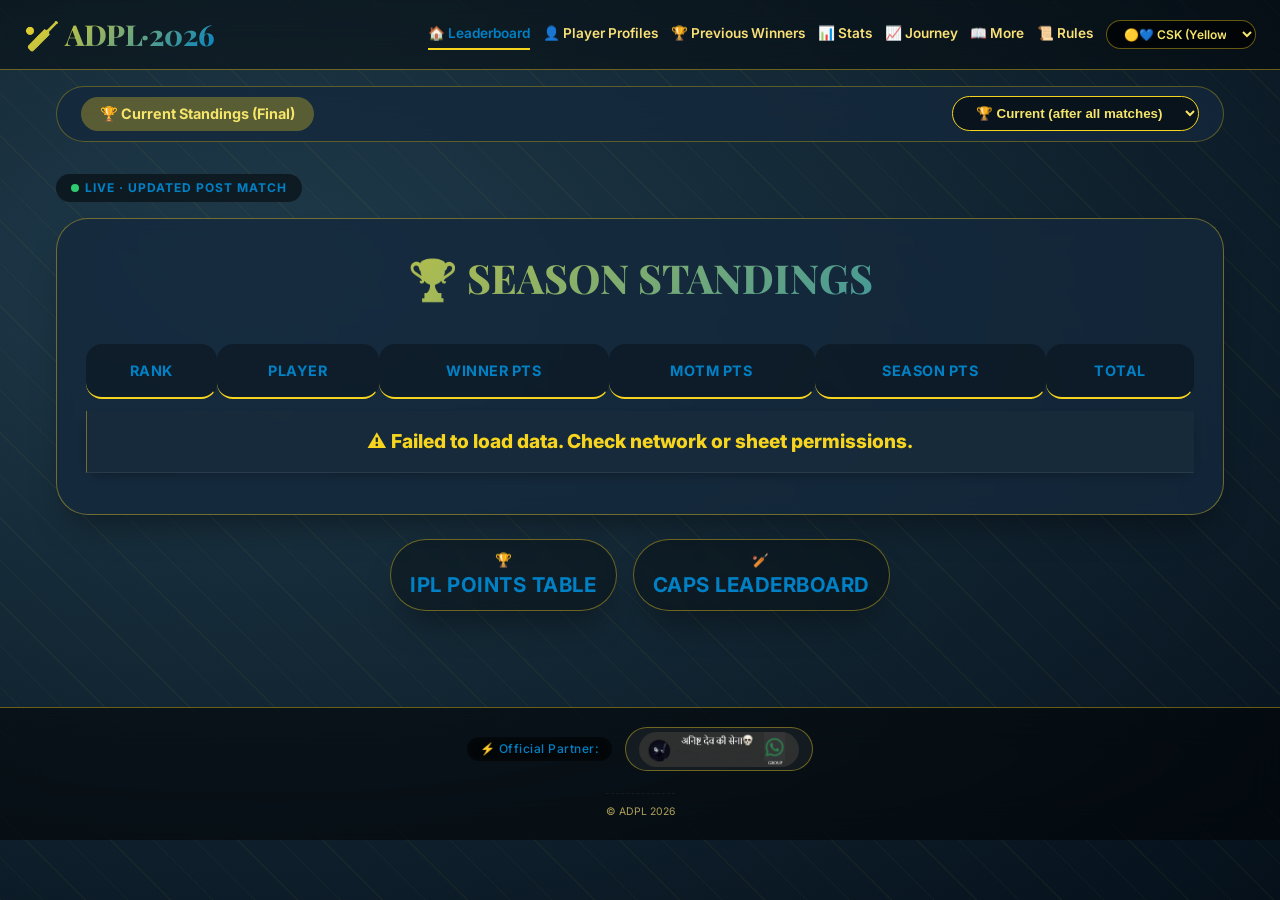
<file: index.html>
<!-- index.html -->
<!DOCTYPE html>
<html lang="en" data-theme="dark">
<head>
  <meta charset="UTF-8">
  <meta name="viewport" content="width=device-width, initial-scale=1.0, viewport-fit=cover">
  <title>ADPL 2026 · Elite Fantasy Cricket League</title>
  <link href="https://fonts.googleapis.com/css2?family=Inter:opsz,wght@300..800&family=Playfair+Display:wght@400;500;600;700;800;900&display=swap" rel="stylesheet">
  <link rel="stylesheet" href="style.css">
  <style>
    /* Additional styles for enhanced leaderboard */
    .selector-bar {
      display: flex;
      justify-content: space-between;
      align-items: center;
      flex-wrap: wrap;
      gap: 1rem;
      background: var(--surface-glass);
      backdrop-filter: blur(12px);
      border-radius: 60px;
      padding: 0.6rem 1.5rem;
      margin-bottom: 2rem;
      border: 1px solid rgba(255,215,0,0.3);
    }
    .current-badge {
      font-weight: 700;
      background: var(--accent-glow);
      padding: 0.4rem 1.2rem;
      border-radius: 60px;
      font-size: 0.9rem;
    }
    .date-selector {
      background: rgba(0,0,0,0.5);
      border: 1px solid var(--accent-primary);
      border-radius: 40px;
      padding: 0.5rem 1.2rem;
      color: var(--text-primary);
      font-weight: 600;
      cursor: pointer;
    }
    .leaderboard-wrapper {
      background: var(--surface-glass);
      backdrop-filter: blur(8px);
      border-radius: 2rem;
      padding: 1.8rem;
      margin: 1rem 0;
    }
    .table-responsive {
      overflow-x: auto;
    }
    #leaderboard {
      width: 100%;
      border-collapse: separate;
      border-spacing: 0 12px;
    }
    #leaderboard thead th {
      font-size: 0.9rem;
      font-weight: 700;
      padding: 1rem 0.8rem;
      background: rgba(0,0,0,0.3);
      border-radius: 1rem;
      color: var(--accent-secondary);
      text-transform: uppercase;
    }
    #leaderboard tbody tr {
      background: var(--card-bg);
      border-radius: 1rem;
      transition: 0.2s;
      box-shadow: 0 4px 8px rgba(0,0,0,0.2);
    }
    #leaderboard tbody tr:hover {
      transform: scale(1.01);
      background: var(--hover-bg);
    }
    #leaderboard td {
      padding: 1rem 0.8rem;
      font-size: 1rem;
      font-weight: 500;
      text-align: center;
    }
    /* Top 3 row highlights */
    #leaderboard tbody tr.top-1 {
      background: linear-gradient(90deg, rgba(255,215,0,0.25), rgba(255,215,0,0.05));
      border-left: 5px solid #FFD700;
    }
    #leaderboard tbody tr.top-2 {
      background: linear-gradient(90deg, rgba(192,192,192,0.2), rgba(192,192,192,0.05));
      border-left: 5px solid #C0C0C0;
    }
    #leaderboard tbody tr.top-3 {
      background: linear-gradient(90deg, rgba(205,127,50,0.2), rgba(205,127,50,0.05));
      border-left: 5px solid #CD7F32;
    }
    .rank-badge {
      display: inline-block;
      width: 32px;
      height: 32px;
      line-height: 32px;
      border-radius: 50%;
      font-weight: 800;
      background: rgba(255,255,255,0.1);
    }
    tr.top-1 .rank-badge {
      background: #FFD700;
      color: #1e1f2a;
    }
    tr.top-2 .rank-badge {
      background: #C0C0C0;
      color: #1e1f2a;
    }
    tr.top-3 .rank-badge {
      background: #CD7F32;
      color: #1e1f2a;
    }
    #leaderboard td:first-child {
      font-weight: 800;
    }
    #leaderboard td:last-child {
      font-weight: 800;
      font-size: 1.2rem;
      color: var(--accent-primary);
    }
  </style>
</head>
<body>
  <nav class="navbar">
    <div class="logo"><span class="logo-icon">🏏</span> ADPL·2026</div>
    <div class="nav-links">
      <a href="index.html" class="nav-link active">🏠 Leaderboard</a>
      <a href="pp.html" class="nav-link">👤 Player Profiles</a>
      <a href="pw.html" class="nav-link">🏆 Previous Winners</a>
      <a href="stats.html" class="nav-link">📊 Stats</a>
      <a href="journey.html" class="nav-link">📈 Journey</a>
      <a href="more.html" class="nav-link">📖 More</a>
      <a href="rules.html" class="nav-link">📜 Rules</a>
      <select id="themeSelector" class="theme-selector">
        <option value="green-silver">🌿 Green-Silver</option>
        <option value="red-gold">🔥 Red-Gold</option>
        <option value="blue-black">💙 Blue-Black</option>
        <option value="csk">🟡💙 CSK (Yellow-Blue)</option>
        <option value="mi">🔵🟡 MI (Blue-Gold)</option>
        <option value="rcb">🔴⚫ RCB (Red-Black)</option>
        <option value="kkr">🟣🟡 KKR (Purple-Gold)</option>
        <option value="dc">🔵🔴 DC (Blue-Red)</option>
        <option value="pbks">🔴⚪ PBKS (Red-Silver)</option>
        <option value="rr">🩷🔵 RR (Pink-Blue)</option>
        <option value="srh">🟠⚫ SRH (Orange-Black)</option>
        <option value="lsg">🔵🔴 LSG (Blue-Red)</option>
        <option value="gt">🔵⚪ GT (Blue-Silver)</option>
      </select>
    </div>
  </nav>

  <main class="main-container">
    <!-- Historical selector bar -->
    <div class="selector-bar">
      <div class="current-badge" id="viewModeLabel">🏆 Current Standings (Final)</div>
      <select id="matchSelector" class="date-selector">
        <option value="latest">🏆 Current (after all matches)</option>
      </select>
    </div>

    <div class="stats-panel">
      <div class="live-badge-enhanced"><span class="pulse-dot"></span> LIVE · UPDATED POST MATCH</div>
    </div>
    
    <div class="leaderboard-wrapper">
      <div class="leaderboard-header">
        <h2 class="section-title">🏆 SEASON STANDINGS</h2>
        <div class="leaderboard-sub"></div>
      </div>
      <div class="table-responsive">
        <table id="leaderboard">
          <thead><tr><th>Rank</th><th>Player</th><th>Winner Pts</th><th>MOTM Pts</th><th>Season Pts</th><th>Total</th></tr></thead>
          <tbody></tbody>
        </table>
      </div>
      <div class="league-subtle"></div>
    </div>
    
    <div class="ipl-links">
      <a href="https://www.iplt20.com/points-table/2026" target="_blank" class="ipl-card"><span class="card-emoji">🏆</span><h2>IPL POINTS TABLE</h2></a>
      <a href="https://www.iplt20.com/stats/2026" target="_blank" class="ipl-card"><span class="card-emoji">🏏</span><h2>CAPS LEADERBOARD</h2></a>
    </div>
  </main>
  
  <footer class="footer">
    <div class="footer-content"><span>⚡ Official Partner:</span><a href="https://chat.whatsapp.com/GcFsctnWN2iB9OV8GofVut?mode=gi_t" target="_blank" class="footer-link"><img src="footer.png" alt="Join ADPL Community"></a></div>
    <div class="footer-copyright">© ADPL 2026</div>
  </footer>

  <script>
    // ======================== FIXED LEADERBOARD WITH HISTORICAL SELECTOR ========================
    // This script completely replaces the leaderboard functionality.
    // It uses official totals from 'points' sheet for final standings,
    // and match-by-match accumulation for historical views.
    (function() {
      const sheetId = "14C6hEU0LomlnzIKXzy7DqvfgsAQF0vmNNnDi3BovUOk";
      const pointsURL = `https://opensheet.elk.sh/${sheetId}/points`;
      const matchURL = `https://opensheet.elk.sh/${sheetId}/matches`;
      
      let pointsData = [];      // official final totals per player
      let matchData = [];       // per-match predictions
      let allPlayers = [];
      let officialTotals = {};  // player -> { winner, motm, season, total }
      let uniqueMatchNumbers = [];
      
      const tbody = document.querySelector("#leaderboard tbody");
      const matchSelector = document.getElementById("matchSelector");
      const viewLabel = document.getElementById("viewModeLabel");
      
      function getMatchNumber(matchStr) {
        if (!matchStr) return 999;
        const num = parseInt(matchStr);
        if (!isNaN(num)) return num;
        const match = matchStr.match(/\d+/);
        return match ? parseInt(match[0]) : 999;
      }
      
      // Build official final leaderboard from points sheet (most accurate)
      function getOfficialLeaderboard() {
        const board = [];
        for (let player of allPlayers) {
          const data = officialTotals[player] || { winner: 0, motm: 0, season: 0, total: 0 };
          board.push({
            player: player,
            winner: data.winner,
            motm: data.motm,
            season: data.season,
            total: data.total
          });
        }
        return board.sort((a,b) => b.total - a.total);
      }
      
      // Compute cumulative totals from matches up to a specific match number
      function computeHistoricalLeaderboard(matchLimit) {
        let winnerAcc = {}, motmAcc = {};
        let filteredMatches = matchData;
        if (typeof matchLimit === "number" && !isNaN(matchLimit)) {
          filteredMatches = matchData.filter(m => getMatchNumber(m.Match) <= matchLimit);
        }
        for (let m of filteredMatches) {
          const player = m.Player;
          if (!player) continue;
          winnerAcc[player] = (winnerAcc[player] || 0) + (parseFloat(m.WinnerPoints) || 0);
          motmAcc[player] = (motmAcc[player] || 0) + (parseFloat(m.MOTMPoints) || 0);
        }
        const board = [];
        for (let player of allPlayers) {
          const winner = winnerAcc[player] || 0;
          const motm = motmAcc[player] || 0;
          const season = officialTotals[player]?.season || 0;
          const total = winner + motm + season;
          board.push({ player, winner, motm, season, total });
        }
        return board.sort((a,b) => b.total - a.total);
      }
      
      function renderLeaderboard(leaderboardArray) {
        if (!tbody) return;
        tbody.innerHTML = "";
        if (!leaderboardArray.length) {
          tbody.innerHTML = '<tr><td colspan="6" style="text-align:center;">No data available</td></tr>';
          return;
        }
        leaderboardArray.forEach((entry, idx) => {
          const rank = idx + 1;
          const row = tbody.insertRow();
          if (rank === 1) row.classList.add("top-1");
          else if (rank === 2) row.classList.add("top-2");
          else if (rank === 3) row.classList.add("top-3");
          
          const rankCell = row.insertCell(0);
          rankCell.innerHTML = `<span class="rank-badge">${rank}</span>`;
          
          const nameCell = row.insertCell(1);
          const link = document.createElement("a");
          link.href = `pp.html?player=${encodeURIComponent(entry.player)}`;
          link.textContent = entry.player;
          link.style.cssText = "color:inherit; text-decoration:none; border-bottom:1px dotted var(--accent-primary);";
          nameCell.appendChild(link);
          
          row.insertCell(2).innerText = Math.round(entry.winner);
          row.insertCell(3).innerText = Math.round(entry.motm);
          row.insertCell(4).innerText = Math.round(entry.season);
          row.insertCell(5).innerText = Math.round(entry.total);
        });
      }
      
      async function populateMatchSelector() {
        if (!matchSelector) return;
        matchSelector.innerHTML = '<option value="latest">🏆 Current (after all matches)</option>';
        if (!uniqueMatchNumbers.length) return;
        uniqueMatchNumbers.sort((a,b) => a - b).forEach(matchNum => {
          const option = document.createElement("option");
          option.value = matchNum;
          option.textContent = `📅 After Match ${matchNum}`;
          matchSelector.appendChild(option);
        });
        const savedMatch = localStorage.getItem("adpl_selected_match_index");
        if (savedMatch && matchSelector.querySelector(`option[value="${savedMatch}"]`)) {
          matchSelector.value = savedMatch;
        } else {
          matchSelector.value = "latest";
        }
      }
      
      async function onMatchChange() {
        const selected = matchSelector.value;
        let leaderboardData;
        if (selected === "latest") {
          leaderboardData = getOfficialLeaderboard();
          viewLabel.innerHTML = "🏆 Current Standings (Final)";
          localStorage.removeItem("adpl_selected_match_index");
        } else {
          const matchNum = parseInt(selected, 10);
          leaderboardData = computeHistoricalLeaderboard(matchNum);
          viewLabel.innerHTML = `📊 Standings after Match ${matchNum}`;
          localStorage.setItem("adpl_selected_match_index", selected);
        }
        renderLeaderboard(leaderboardData);
      }
      
      async function init() {
        try {
          const [pointsRes, matchesRes] = await Promise.all([
            fetch(pointsURL).then(r => r.json()),
            fetch(matchURL).then(r => r.json())
          ]);
          pointsData = pointsRes;
          matchData = matchesRes;
          
          // Build official totals and player list from points sheet
          const playerSet = new Set();
          pointsData.forEach(p => {
            const player = p.Player;
            if (!player) return;
            playerSet.add(player);
            const winner = parseFloat(p.WinnerPts) || 0;
            const motm = parseFloat(p.MOTMPts) || 0;
            const season = parseFloat(p.SeasonPts) || 0;
            const total = winner + motm + season;
            officialTotals[player] = { winner, motm, season, total };
          });
          // Also include players from matches (in case they're missing in points)
          matchData.forEach(m => {
            const player = m.Player;
            if (player && !playerSet.has(player)) {
              playerSet.add(player);
              officialTotals[player] = { winner: 0, motm: 0, season: 0, total: 0 };
            }
          });
          allPlayers = Array.from(playerSet).sort();
          
          // Extract unique match numbers from matchData
          const matchNumbersSet = new Set();
          matchData.forEach(m => {
            const mn = getMatchNumber(m.Match);
            if (mn !== 999) matchNumbersSet.add(mn);
          });
          uniqueMatchNumbers = Array.from(matchNumbersSet);
          
          await populateMatchSelector();
          matchSelector.addEventListener("change", onMatchChange);
          // Initial render (official final standings)
          renderLeaderboard(getOfficialLeaderboard());
        } catch (err) {
          console.error("Leaderboard init error:", err);
          if (tbody) tbody.innerHTML = '<tr><td colspan="6">⚠️ Failed to load data. Check network or sheet permissions.</td></tr>';
        }
      }
      
      init();
    })();
    
    // ========== THEME SELECTOR ==========
    (function() {
      const sel = document.getElementById('themeSelector');
      if (!sel) return;
      const saved = localStorage.getItem('adpl-theme') || 'csk';
      document.documentElement.setAttribute('data-theme', saved);
      sel.value = saved;
      sel.addEventListener('change', (e) => {
        document.documentElement.setAttribute('data-theme', e.target.value);
        localStorage.setItem('adpl-theme', e.target.value);
      });
    })();
  </script>
  <!-- script.js is still loaded but contains a leaderboard block that would overwrite our table.
       We disable it by overriding the leaderboard element check. -->
  <script>
    // Override the leaderboard check in script.js to prevent it from running
    // This ensures our enhanced table stays intact.
    Object.defineProperty(document, 'getElementById', {
      value: function(id) {
        if (id === 'leaderboard' && window._leaderboardOverridden) {
          return null;
        }
        return originalGetElementById.call(document, id);
      },
      configurable: true
    });
    const originalGetElementById = document.getElementById;
    window._leaderboardOverridden = true;
    // Allow our own script to still access leaderboard, but script.js's check will fail
    // Then restore after a short delay to not break other functionality
    setTimeout(() => {
      window._leaderboardOverridden = false;
    }, 500);
  </script>
  <script src="script.js"></script>
  <!-- Final safety: re-trigger change to ensure correct render -->
  <script>
    setTimeout(() => {
      const selector = document.getElementById('matchSelector');
      if (selector && selector.value !== undefined) {
        selector.dispatchEvent(new Event('change'));
      }
    }, 300);
  </script>
</body>
</html>
</file>
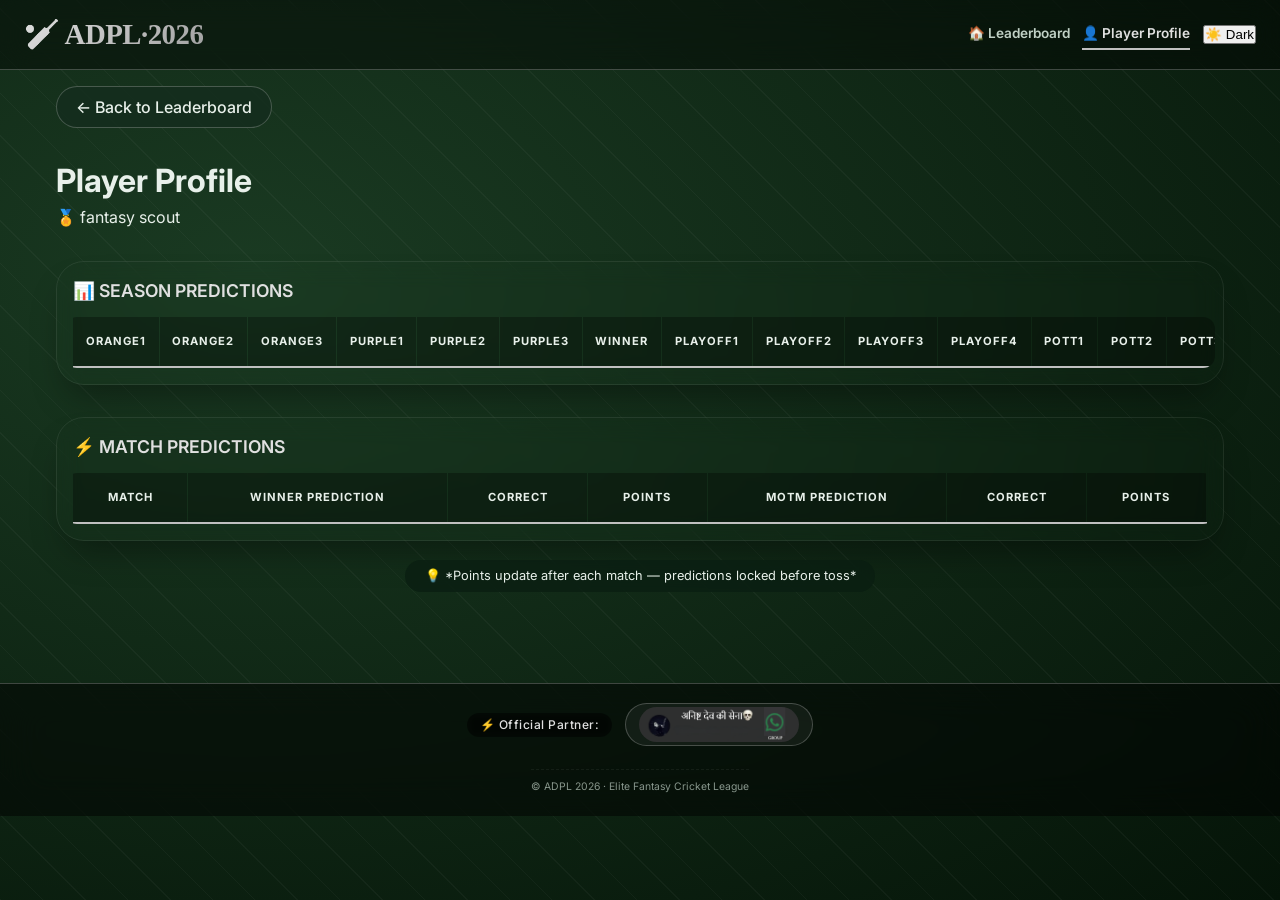
<file: player.html>
<!DOCTYPE html>
<html lang="en" data-theme="dark">
<head>
  <meta charset="UTF-8">
  <meta name="viewport" content="width=device-width, initial-scale=1.0, viewport-fit=cover">
  <title>ADPL · Player Profile </title>
  
  <link href="https://fonts.googleapis.com/css2?family=Inter:opsz,wght@14..32,300;400;500;600;700;800&family=Syne:wght@400;500;600;700;800&display=swap" rel="stylesheet">
  <link rel="stylesheet" href="style.css">
  <style>
    /* small inline for consistent loading */
    .player-profile-hero {
      margin-bottom: 2rem;
    }
    .back-link {
      display: inline-flex;
      align-items: center;
      gap: 0.5rem;
      background: var(--card-bg);
      padding: 0.5rem 1.2rem;
      border-radius: 40px;
      text-decoration: none;
      color: var(--text-primary);
      font-weight: 500;
      border: 1px solid var(--border-light);
      transition: all 0.2s;
      margin-bottom: 1.8rem;
    }
    .back-link:hover {
      border-color: var(--accent-gold);
      transform: translateX(-4px);
      background: var(--hover-bg);
    }
    .stats-grid {
      display: flex;
      flex-direction: column;
      gap: 2rem;
    }
    .data-table-wrapper {
      background: var(--glass-bg);
      backdrop-filter: blur(12px);
      border-radius: 28px;
      padding: 1rem;
      border: 1px solid var(--border-soft);
      overflow-x: auto;
    }
    .data-table {
      width: 100%;
      border-collapse: collapse;
      font-size: 0.85rem;
    }
    .data-table th {
      background: rgba(0, 0, 0, 0.3);
      padding: 1rem 0.8rem;
      color: var(--accent-gold);
      font-weight: 700;
      text-transform: uppercase;
      letter-spacing: 1px;
      font-size: 0.7rem;
    }
    .data-table td {
      padding: 0.8rem 0.6rem;
      border-bottom: 1px solid var(--border-soft);
      text-align: center;
      color: var(--text-secondary);
      font-weight: 500;
    }
    .data-table tr:hover td {
      background: var(--hover-table);
    }
    @media (max-width: 700px) {
      .data-table th, .data-table td {
        padding: 0.6rem 0.3rem;
        font-size: 0.7rem;
      }
    }
  </style>
</head>
<body>

  <nav class="navbar">
    <div class="logo">
      <span class="logo-icon">🏏</span> ADPL·2026
    </div>
    <div class="nav-links">
      <a href="index.html" class="nav-link">🏠 Leaderboard</a>
      <a href="player.html" class="nav-link active">👤 Player Profile</a>
      <button id="themeToggle" class="theme-switch" aria-label="Dark/Light mode">
        <span class="theme-icon">🌙</span>
        <span class="theme-text">Light</span>
      </button>
    </div>
  </nav>

  <main class="main-container">
    <div class="player-profile-hero">
      <a href="index.html" class="back-link">← Back to Leaderboard</a>
      <div class="profile-header-card">
        <h1 id="playerName" class="player-name-glow">Player Profile</h1>
        <div class="player-badge">🏅 fantasy scout</div>
      </div>
    </div>

    <div class="stats-grid">
      <!-- Season predictions table -->
      <div class="data-table-wrapper">
        <div class="section-title-small">📊 SEASON PREDICTIONS</div>
        <div class="table-responsive-mini">
          <table id="seasonTable" class="data-table">
            <thead>
              <tr>
                <th>Orange1</th><th>Orange2</th><th>Orange3</th>
                <th>Purple1</th><th>Purple2</th><th>Purple3</th>
                <th>Winner</th><th>Playoff1</th><th>Playoff2</th>
                <th>Playoff3</th><th>Playoff4</th>
                <th>POTT1</th><th>POTT2</th><th>POTT3</th>
              </tr>
            </thead>
            <tbody></tbody>
          </table>
        </div>
      </div>
      
      <!-- Match predictions table -->
      <div class="data-table-wrapper">
        <div class="section-title-small">⚡ MATCH PREDICTIONS</div>
        <div class="table-responsive-mini">
          <table id="matchTable" class="data-table">
            <thead>
              <tr>
                <th>Match</th><th>Winner Prediction</th><th>Correct</th><th>Points</th>
                <th>MOTM Prediction</th><th>Correct</th><th>Points</th>
              </tr>
            </thead>
            <tbody></tbody>
          </table>
        </div>
      </div>
    </div>
    
    <div class="info-note">
      💡 *Points update after each match — predictions locked before toss*
    </div>
  </main>

  <footer class="footer">
    <div class="footer-content">
      <span>⚡ Official Partner:</span>
      <a href="https://chat.whatsapp.com/GcFsctnWN2iB9OV8GofVut?mode=gi_t" target="_blank" class="footer-link">
        <img src="footer.png" alt="Join ADPL Community">
      </a>
    </div>
    <div class="footer-copyright">© ADPL 2026 · Elite Fantasy Cricket League</div>
  </footer>

  <script src="script.js"></script>
  <script>
    (function() {
      const themeToggle = document.getElementById('themeToggle');
      const htmlElement = document.documentElement;
      const themeIconSpan = themeToggle?.querySelector('.theme-icon');
      const themeTextSpan = themeToggle?.querySelector('.theme-text');
      
      const getStoredTheme = () => localStorage.getItem('adpl-theme');
      const getSystemTheme = () => window.matchMedia('(prefers-color-scheme: light)').matches ? 'light' : 'dark';
      
      const applyTheme = (theme) => {
        htmlElement.setAttribute('data-theme', theme);
        localStorage.setItem('adpl-theme', theme);
        if (themeToggle) {
          if (theme === 'dark') {
            if (themeIconSpan) themeIconSpan.textContent = '🌙';
            if (themeTextSpan) themeTextSpan.textContent = 'Light';
          } else {
            if (themeIconSpan) themeIconSpan.textContent = '☀️';
            if (themeTextSpan) themeTextSpan.textContent = 'Dark';
          }
        }
      };
      
      const toggleTheme = () => {
        const current = htmlElement.getAttribute('data-theme') || 'dark';
        const newTheme = current === 'dark' ? 'light' : 'dark';
        applyTheme(newTheme);
      };
      
      if (themeToggle) themeToggle.addEventListener('click', toggleTheme);
      
      const initialTheme = getStoredTheme() || getSystemTheme();
      applyTheme(initialTheme);
      
      window.matchMedia('(prefers-color-scheme: light)').addEventListener('change', (e) => {
        if (!localStorage.getItem('adpl-theme')) {
          applyTheme(e.matches ? 'light' : 'dark');
        }
      });
    })();
  </script>
</body>
</html>
</file>
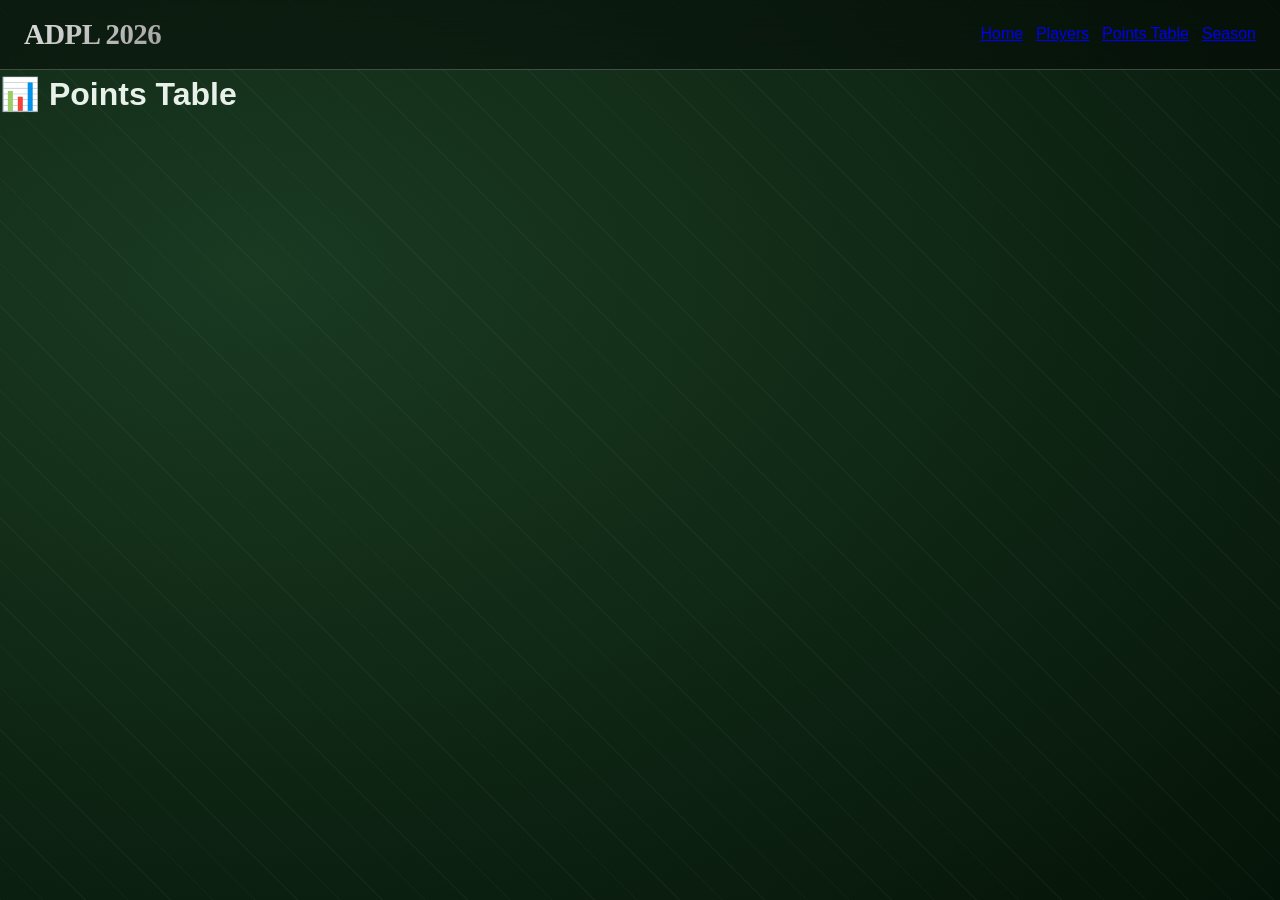
<file: points.html>
<!DOCTYPE html>
<html>
<head>
<title>Points Table</title>
<link rel="stylesheet" href="style.css">
</head>

<body>

<div class="navbar">
  <div class="logo">ADPL 2026</div>
  <div class="nav-links">
    <a href="index.html">Home</a>
    <a href="players.html">Players</a>
    <a href="points.html">Points Table</a>
    <a href="season.html">Season</a>
  </div>
</div>

<h1>📊 Points Table</h1>

<table id="leaderboard"></table>

<script src="script.js"></script>

</body>
</html>
</file>
<file: style.css>
/* ========== BASE THEME VARIABLES ========== */
:root {
  /* Default: Green-Silver */
  --bg-primary: #0a1f12;
  --bg-secondary: #051408;
  --bg-accent: #1a3a22;
  --surface-glass: rgba(10, 30, 18, 0.75);
  --card-bg: rgba(20, 45, 30, 0.85);
  --text-primary: #e8f0ea;
  --text-secondary: #c0d0c5;
  --accent-primary: #c0c0c0;
  --accent-secondary: #e0e0e0;
  --accent-glow: rgba(192, 192, 192, 0.3);
  --border-light: rgba(192, 192, 192, 0.3);
  --border-soft: rgba(255, 255, 255, 0.08);
  --hover-bg: rgba(192, 192, 192, 0.12);
  --gradient: linear-gradient(135deg, #e0e0e0, #a0a0a0);
  --shadow: 0 20px 35px -12px rgba(0,0,0,0.4);
}

/* Theme 1: Red-Gold */
[data-theme="red-gold"] {
  --bg-primary: #1a0a0a; --bg-secondary: #0f0505; --bg-accent: #3a1515;
  --surface-glass: rgba(45, 20, 20, 0.8); --card-bg: rgba(55, 25, 25, 0.9);
  --text-primary: #fff0e6; --text-secondary: #ffd9b5;
  --accent-primary: #ffd700; --accent-secondary: #ff8c00;
  --accent-glow: rgba(255, 215, 0, 0.3); --border-light: rgba(255, 215, 0, 0.35);
  --hover-bg: rgba(255, 215, 0, 0.12); --gradient: linear-gradient(135deg, #ffd700, #ff4500);
}
[data-theme="blue-black"] {
  --bg-primary: #0a0f1a; --bg-secondary: #05080f; --bg-accent: #0f1a2e;
  --surface-glass: rgba(15, 25, 45, 0.8); --card-bg: rgba(20, 35, 60, 0.9);
  --text-primary: #e6f0ff; --text-secondary: #b8d0ff;
  --accent-primary: #3b82f6; --accent-secondary: #60a5fa;
  --accent-glow: rgba(59, 130, 246, 0.3); --border-light: rgba(59, 130, 246, 0.35);
  --hover-bg: rgba(59, 130, 246, 0.12); --gradient: linear-gradient(135deg, #3b82f6, #1e3a8a);
}
[data-theme="green-silver"] {
  --bg-primary: #0a1f12; --bg-secondary: #051408; --bg-accent: #1a3a22;
  --surface-glass: rgba(10, 30, 18, 0.8); --card-bg: rgba(20, 45, 30, 0.9);
  --text-primary: #e8f0ea; --text-secondary: #c0d0c5;
  --accent-primary: #c0c0c0; --accent-secondary: #e0e0e0;
  --accent-glow: rgba(192, 192, 192, 0.3); --border-light: rgba(192, 192, 192, 0.35);
  --hover-bg: rgba(192, 192, 192, 0.12); --gradient: linear-gradient(135deg, #e0e0e0, #a0a0a0);
}
/* ---- IPL TEAM THEMES (10) ---- */
[data-theme="csk"] { --bg-primary: #0b1a2a; --bg-secondary: #05101a; --bg-accent: #1f3a4a; --surface-glass: rgba(20,40,60,0.8); --card-bg: rgba(30,55,75,0.9); --text-primary: #f5e56b; --text-secondary: #f9e076; --accent-primary: #f7d51e; --accent-secondary: #0081c6; --accent-glow: rgba(247,213,30,0.3); --border-light: rgba(247,213,30,0.4); --hover-bg: rgba(247,213,30,0.15); --gradient: linear-gradient(135deg, #f7d51e, #0081c6); }
[data-theme="mi"] { --bg-primary: #0a1a2a; --bg-secondary: #040e18; --bg-accent: #1e3a5a; --surface-glass: rgba(20,40,70,0.8); --card-bg: rgba(30,55,90,0.9); --text-primary: #d4e6ff; --text-secondary: #b8d0ff; --accent-primary: #004f9e; --accent-secondary: #d4af37; --accent-glow: rgba(0,79,158,0.3); --border-light: rgba(212,175,55,0.4); --hover-bg: rgba(212,175,55,0.15); --gradient: linear-gradient(135deg, #004f9e, #d4af37); }
[data-theme="rcb"] { --bg-primary: #1a0a0a; --bg-secondary: #0f0404; --bg-accent: #3a1515; --surface-glass: rgba(45,20,20,0.8); --card-bg: rgba(55,25,25,0.9); --text-primary: #ffd9b3; --text-secondary: #f0b37b; --accent-primary: #d71a1a; --accent-secondary: #000000; --accent-glow: rgba(215,26,26,0.3); --border-light: rgba(215,26,26,0.5); --hover-bg: rgba(215,26,26,0.15); --gradient: linear-gradient(135deg, #d71a1a, #000000); }
[data-theme="kkr"] { --bg-primary: #1a0e2a; --bg-secondary: #0f081a; --bg-accent: #2e1a4a; --surface-glass: rgba(40,20,60,0.8); --card-bg: rgba(55,30,75,0.9); --text-primary: #f2e09f; --text-secondary: #e6c87c; --accent-primary: #3a225d; --accent-secondary: #eeb111; --accent-glow: rgba(58,34,93,0.3); --border-light: rgba(238,177,17,0.4); --hover-bg: rgba(238,177,17,0.15); --gradient: linear-gradient(135deg, #3a225d, #eeb111); }
[data-theme="dc"] { --bg-primary: #0a1a2a; --bg-secondary: #040e18; --bg-accent: #1a2a4a; --surface-glass: rgba(20,35,65,0.8); --card-bg: rgba(30,50,85,0.9); --text-primary: #ffc9c9; --text-secondary: #ffb3b3; --accent-primary: #004c97; --accent-secondary: #ef3b3b; --accent-glow: rgba(239,59,59,0.3); --border-light: rgba(239,59,59,0.4); --hover-bg: rgba(239,59,59,0.15); --gradient: linear-gradient(135deg, #004c97, #ef3b3b); }
[data-theme="pbks"] { --bg-primary: #1a0a0a; --bg-secondary: #0f0404; --bg-accent: #3a1515; --surface-glass: rgba(45,20,20,0.8); --card-bg: rgba(60,25,25,0.9); --text-primary: #f5f5f5; --text-secondary: #dddddd; --accent-primary: #d71920; --accent-secondary: #c0c0c0; --accent-glow: rgba(215,25,32,0.3); --border-light: rgba(192,192,192,0.4); --hover-bg: rgba(192,192,192,0.15); --gradient: linear-gradient(135deg, #d71920, #c0c0c0); }
[data-theme="rr"] { --bg-primary: #1a0a1a; --bg-secondary: #0f050f; --bg-accent: #3a1a3a; --surface-glass: rgba(45,20,45,0.8); --card-bg: rgba(60,30,60,0.9); --text-primary: #ffd1f5; --text-secondary: #f5b3e6; --accent-primary: #e91e8c; --accent-secondary: #254aa5; --accent-glow: rgba(233,30,140,0.3); --border-light: rgba(233,30,140,0.4); --hover-bg: rgba(233,30,140,0.15); --gradient: linear-gradient(135deg, #e91e8c, #254aa5); }
[data-theme="srh"] { --bg-primary: #1a0e00; --bg-secondary: #0f0800; --bg-accent: #3a2a0a; --surface-glass: rgba(50,30,10,0.8); --card-bg: rgba(65,40,15,0.9); --text-primary: #ffe5b3; --text-secondary: #ffcd94; --accent-primary: #fb6434; --accent-secondary: #000000; --accent-glow: rgba(251,100,52,0.3); --border-light: rgba(251,100,52,0.4); --hover-bg: rgba(251,100,52,0.15); --gradient: linear-gradient(135deg, #fb6434, #000000); }
[data-theme="lsg"] { --bg-primary: #0a1128; --bg-secondary: #060b1a; --bg-accent: #1a2a5e; --surface-glass: rgba(20,35,70,0.8); --card-bg: rgba(30,50,90,0.9); --text-primary: #e0e8ff; --text-secondary: #b8c6ff; --accent-primary: #1e3a8a; --accent-secondary: #e63946; --accent-glow: rgba(30,58,138,0.3); --border-light: rgba(230,57,70,0.4); --hover-bg: rgba(230,57,70,0.15); --gradient: linear-gradient(135deg, #1e3a8a, #e63946); }
[data-theme="gt"] { --bg-primary: #0a1428; --bg-secondary: #050a18; --bg-accent: #1a2a4a; --surface-glass: rgba(20,35,65,0.8); --card-bg: rgba(30,50,85,0.9); --text-primary: #e0e0e0; --text-secondary: #cccccc; --accent-primary: #1b2d5c; --accent-secondary: #c0c0c0; --accent-glow: rgba(27,45,92,0.3); --border-light: rgba(192,192,192,0.4); --hover-bg: rgba(192,192,192,0.15); --gradient: linear-gradient(135deg, #1b2d5c, #c0c0c0); }

* { margin: 0; padding: 0; box-sizing: border-box; }
html { -webkit-text-size-adjust: 100%; }
body {
  font-family: 'Inter', sans-serif;
  color: var(--text-primary);
  line-height: 1.5;
  font-size: 1rem;
  transition: background 0.3s ease, color 0.2s ease;
  min-height: 100vh;
  position: relative;
  background: var(--bg-secondary); /* fallback */
}
body::before {
  content: ""; position: fixed; top: 0; left: 0; width: 100%; height: 100%;
  background: radial-gradient(ellipse at 20% 30%, var(--bg-accent), var(--bg-secondary));
  z-index: -2;
}
body::after {
  content: ""; position: fixed; top: 0; left: 0; width: 100%; height: 100%;
  background-image: repeating-linear-gradient(45deg, var(--accent-glow) 0px, var(--accent-glow) 1px, transparent 1px, transparent 30px);
  opacity: 0.15; pointer-events: none; z-index: -1;
}

/* ========== NAVBAR ========== */
.navbar {
  display: flex;
  justify-content: space-between;
  align-items: center;
  padding: 0.8rem 1.5rem;
  background: rgba(0, 0, 0, 0.4);
  backdrop-filter: blur(16px);
  position: sticky;
  top: 0;
  z-index: 100;
  border-bottom: 1px solid var(--border-light);
  flex-wrap: wrap;
  gap: 0.6rem;
}
.logo {
  font-family: 'Playfair Display', serif;
  font-size: clamp(1.3rem, 5vw, 1.8rem);
  font-weight: 800;
  background: var(--gradient);
  -webkit-background-clip: text;
  background-clip: text;
  color: transparent;
  letter-spacing: -0.5px;
}
.nav-links {
  display: flex;
  gap: 0.8rem;
  align-items: center;
  flex-wrap: wrap;
  justify-content: flex-end;
}
.nav-link {
  text-decoration: none;
  font-weight: 600;
  font-size: 0.85rem;
  color: var(--text-secondary);
  transition: 0.2s;
  padding: 0.3rem 0;
  border-bottom: 2px solid transparent;
  white-space: nowrap;
}
.nav-link.active, .nav-link:hover {
  color: var(--accent-secondary);
  border-bottom-color: var(--accent-primary);
}
.theme-selector {
  background: rgba(0,0,0,0.5);
  border: 1px solid var(--border-light);
  border-radius: 40px;
  padding: 0.3rem 0.8rem;
  font-weight: 600;
  font-size: 0.75rem;
  color: var(--text-primary);
  cursor: pointer;
  backdrop-filter: blur(4px);
  transition: 0.2s;
  font-family: inherit;
  max-width: 150px;
}
.theme-selector:hover { border-color: var(--accent-primary); background: var(--hover-bg); }
.theme-selector option { background: var(--bg-secondary); color: var(--text-primary); }

/* ========== MAIN CONTAINER ========== */
.main-container {
  max-width: 1200px;
  margin: 0 auto;
  padding: 1rem 1rem 2rem;
  width: 100%;
}

/* ========== TYPOGRAPHY ========== */
.section-title {
  text-align: center;
  margin-bottom: 1.5rem;
  font-family: 'Playfair Display', serif;
  font-size: clamp(1.5rem, 6vw, 2.5rem);
  font-weight: 800;
  background: var(--gradient);
  -webkit-background-clip: text;
  background-clip: text;
  color: transparent;
}
.section-title-small {
  font-size: 1.1rem;
  font-weight: 600;
  color: var(--accent-secondary);
  margin-bottom: 0.8rem;
}

/* ========== CARDS & CONTAINERS ========== */
.stats-container {
  display: grid;
  grid-template-columns: repeat(auto-fit, minmax(280px, 1fr));
  gap: 1.2rem;
}
.stat-card, .leaderboard-wrapper, .data-table-wrapper, .rules-full, .winner-card, .ipl-card, .chart-box {
  background: var(--surface-glass);
  backdrop-filter: blur(16px);
  border-radius: 1.5rem;
  padding: 1.2rem;
  border: 1px solid var(--border-light);
  box-shadow: var(--shadow);
}
.stat-card { overflow: hidden; }
.stat-title {
  font-size: 1.3rem;
  font-weight: 700;
  margin-bottom: 0.8rem;
  color: var(--accent-secondary);
}
.stat-card img {
  width: 100%;
  height: auto;
  display: block;
  border-radius: 12px;
}

/* ========== VIDEO / AUDIO ========== */
.video-wrapper {
  position: relative;
  width: 100%;
  padding-bottom: 56.25%;
  height: 0;
  overflow: hidden;
  border-radius: 12px;
}
.video-wrapper iframe {
  position: absolute;
  top: 0; left: 0;
  width: 100%; height: 100%;
  border: 0;
}
audio { width: 100%; }

/* ========== TABLES (CRITICAL FOR MOBILE) ========== */
/* ========== TABLES (FIXED OVERLAPPING) ========== */
.table-responsive, .table-responsive-mini {
  overflow-x: auto;
  -webkit-overflow-scrolling: touch;
  margin: 0 -0.5rem;
  padding: 0 0.5rem;
  border-radius: 12px;
}

#leaderboard, .data-table {
  width: 100%;
  border-collapse: collapse;
  font-size: 0.85rem;
  min-width: 800px;          /* increased to give breathing room */
  white-space: nowrap;
  table-layout: auto;        /* allow columns to size based on content */
}

#leaderboard th, .data-table th {
  background: rgba(0,0,0,0.6);
  padding: 0.8rem 0.6rem;
  font-weight: 700;
  text-transform: uppercase;
  letter-spacing: 0.5px;
  font-size: 0.7rem;
  color: var(--accent-secondary);
  border-bottom: 2px solid var(--accent-primary);
  text-align: center;
  white-space: nowrap;
  position: relative;
}

#leaderboard td, .data-table td {
  padding: 0.7rem 0.6rem;
  text-align: center;
  background: rgba(0,0,0,0.2);
  border-bottom: 1px solid var(--border-soft);
  font-weight: 500;
  color: var(--text-primary);
  white-space: nowrap;
  overflow: hidden;
  text-overflow: ellipsis;   /* if content overflows, show ... */
  max-width: 200px;          /* prevents overly wide cells */
}

/* Prevent any cell from overlapping */
#leaderboard td, #leaderboard th,
.data-table td, .data-table th {
  box-sizing: border-box;
  border-right: 1px solid transparent; /* invisible divider for spacing */
}

#leaderboard tr:hover td, .data-table tr:hover td { 
  background: var(--hover-bg); 
}

#leaderboard td:first-child { 
  font-weight: 800; 
  color: var(--accent-secondary); 
  font-size: 0.95rem; 
}

#leaderboard td:last-child { 
  font-weight: 800; 
  color: var(--accent-secondary); 
  border-left: 1px solid var(--border-light); 
}

/* On small screens, ensure table still scrolls */
@media (max-width: 768px) {
  #leaderboard, .data-table {
    min-width: 700px;
    font-size: 0.8rem;
  }
  #leaderboard th, .data-table th {
    padding: 0.6rem 0.4rem;
    font-size: 0.65rem;
  }
  #leaderboard td, .data-table td {
    padding: 0.5rem 0.4rem;
  }
}

@media (max-width: 480px) {
  #leaderboard, .data-table {
    min-width: 600px;
    font-size: 0.75rem;
  }
  #leaderboard td, .data-table td {
    max-width: 150px;
  }
}
/* ========== PLAYER GRID ========== */
.players-grid {
  display: grid;
  grid-template-columns: repeat(auto-fill, minmax(120px, 1fr));
  gap: 1rem;
  margin: 1.5rem 0;
}
.player-card {
  background: var(--surface-glass);
  backdrop-filter: blur(16px);
  border-radius: 1.2rem;
  padding: 0.8rem;
  text-align: center;
  cursor: pointer;
  border: 2px solid transparent;
  min-height: 130px;
  display: flex;
  flex-direction: column;
  align-items: center;
  justify-content: center;
  transition: all 0.2s;
}
.player-card:hover, .player-card.active {
  border-color: var(--accent-primary);
  background: var(--hover-bg);
}
.player-card-img {
  width: 70px;
  height: 70px;
  border-radius: 50%;
  object-fit: cover;
  margin-bottom: 0.5rem;
  border: 2px solid var(--accent-primary);
  background: #2a2a2a;
}
.player-card-name {
  font-weight: 700;
  font-size: 0.8rem;
  color: var(--text-primary);
  word-break: break-word;
}

/* Selected player header */
.selected-player-header {
  display: flex;
  align-items: center;
  justify-content: space-between;
  gap: 1rem;
  margin-bottom: 1.5rem;
  flex-wrap: wrap;
  background: var(--surface-glass);
  backdrop-filter: blur(12px);
  border-radius: 1.5rem;
  padding: 1rem;
}
.player-info {
  display: flex;
  align-items: center;
  gap: 1rem;
  flex-wrap: wrap;
}
.selected-photo {
  width: 60px;
  height: 60px;
  border-radius: 50%;
  object-fit: cover;
  border: 3px solid var(--accent-primary);
}
.player-rank-badge {
  background: var(--accent-glow);
  padding: 0.3rem 0.8rem;
  border-radius: 30px;
  font-weight: 700;
  font-size: 0.8rem;
  color: var(--accent-secondary);
  border: 1px solid var(--border-light);
  white-space: nowrap;
}
.rank-points-container {
  display: flex;
  gap: 0.5rem;
  flex-wrap: wrap;
}

/* ========== IPL LINKS & WINNERS ========== */
.ipl-links, .winners-grid {
  display: flex;
  flex-wrap: wrap;
  justify-content: center;
  gap: 1rem;
  margin: 1.5rem 0;
}
.ipl-card, .winner-card {
  font-weight: 500;
  letter-spacing: 0.5px;
  font-size: 0.85rem;
  color: var(--accent-secondary);
  text-align: center;
  background: rgba(0,0,0,0.3);
  padding: 0.6rem 1.2rem;
  border-radius: 50px;
  backdrop-filter: blur(4px);
  text-decoration: none;
  transition: transform 0.2s;
  display: inline-block;
}
.ipl-card:hover, .winner-card:hover {
  transform: translateY(-3px);
  border-color: var(--accent-primary);
  background: var(--hover-bg);
}
.winner-year { font-size: 1.8rem; font-weight: 800; color: var(--accent-secondary); }
.winner-name { font-size: 1.1rem; }

/* ========== CHARTS ========== */
.chart-container, .chart-box {
  margin: 1.2rem 0;
  padding: 0.8rem;
}
canvas {
  max-height: 300px;
  width: 100% !important;
}

/* ========== JOURNEY CONTROLS ========== */
.journey-controls {
  display: flex;
  align-items: center;
  gap: 0.8rem;
  flex-wrap: wrap;
  margin-bottom: 1.2rem;
}
.player-select {
  background: var(--surface-glass);
  border: 1px solid var(--border-light);
  color: var(--text-primary);
  padding: 0.5rem 1rem;
  border-radius: 40px;
  font-size: 0.9rem;
  font-weight: 600;
  backdrop-filter: blur(8px);
  min-width: 200px;
  width: 100%;
  max-width: 300px;
}
.toggle-buttons {
  display: flex;
  gap: 0.6rem;
  margin: 0.8rem 0;
}
.toggle-btn {
  background: var(--surface-glass);
  border: 1px solid var(--border-light);
  color: var(--text-primary);
  padding: 0.4rem 1rem;
  border-radius: 30px;
  font-weight: 600;
  cursor: pointer;
  backdrop-filter: blur(8px);
  font-size: 0.8rem;
  flex: 1;
}
.toggle-btn.active {
  background: var(--accent-primary);
  color: var(--bg-primary);
  border-color: var(--accent-primary);
}

/* ========== FOOTER ========== */
.footer {
  background: rgba(0,0,0,0.5);
  backdrop-filter: blur(20px);
  padding: 1.2rem 1rem;
  text-align: center;
  border-top: 1px solid var(--border-light);
  margin-top: 2.5rem;
}
.footer-content {
  display: flex;
  align-items: center;
  justify-content: center;
  gap: 0.8rem;
  flex-wrap: wrap;
  margin-bottom: 0.8rem;
}
.footer-content span {
  font-weight: 500;
  letter-spacing: 0.5px;
  font-size: 0.75rem;
  color: var(--accent-secondary);
  background: rgba(0,0,0,0.3);
  padding: 0.2rem 0.8rem;
  border-radius: 40px;
  backdrop-filter: blur(4px);
}
.footer-link {
  display: inline-flex;
  transition: all 0.25s;
  border-radius: 40px;
  background: rgba(255,255,255,0.05);
  padding: 0.2rem 0.8rem;
  border: 1px solid var(--border-light);
}
.footer-link:hover {
  transform: translateY(-2px);
  border-color: var(--accent-primary);
  background: var(--hover-bg);
}
.footer-link img { height: 35px; width: auto; border-radius: 30px; }
.footer-copyright {
  font-size: 0.65rem;
  opacity: 0.7;
  margin-top: 0.6rem;
  color: var(--text-secondary);
  border-top: 1px dashed var(--border-soft);
  display: inline-block;
  padding-top: 0.6rem;
}

/* ========== UTILS ========== */
.info-note {
  text-align: center;
  margin: 1.2rem auto;
  background: var(--surface-glass);
  width: fit-content;
  padding: 0.4rem 1.2rem;
  border-radius: 40px;
  font-size: 0.8rem;
  backdrop-filter: blur(8px);
}
.loader {
  text-align: center;
  padding: 1.5rem;
  color: var(--accent-secondary);
}
.live-badge-enhanced {
  background: rgba(0,0,0,0.5);
  backdrop-filter: blur(8px);
  padding: 5px 15px;
  border-radius: 50px;
  font-weight: 700;
  font-size: 0.75rem;
  letter-spacing: 1px;
  color: var(--accent-secondary);
  display: inline-flex;
  align-items: center;
  gap: 6px;
}
.pulse-dot {
  width: 8px; height: 8px;
  background: #2ecc71;
  border-radius: 50%;
  animation: pulse 1.2s infinite;
}
@keyframes pulse {
  0% { opacity: 0.4; transform: scale(0.8); }
  100% { opacity: 1; transform: scale(1.2); }
}

/* ========== ADDITIONAL MOBILE FIXES ========== */
@media (max-width: 768px) {
  .navbar {
    padding: 0.6rem 1rem;
  }
  .nav-links {
    gap: 0.5rem;
  }
  .nav-link {
    font-size: 0.75rem;
  }
  .main-container {
    padding: 0.8rem;
  }
  .section-title {
    margin-bottom: 1rem;
  }
  .players-grid {
    grid-template-columns: repeat(auto-fill, minmax(100px, 1fr));
  }
  .player-card-img {
    width: 60px;
    height: 60px;
  }
  .selected-player-header {
    flex-direction: column;
    align-items: stretch;
  }
  .rank-points-container {
    justify-content: space-between;
  }
  .player-rank-badge {
    font-size: 0.75rem;
    padding: 0.3rem 0.6rem;
  }
  .journey-controls {
    flex-direction: column;
    align-items: stretch;
  }
  .player-select {
    max-width: 100%;
  }
  .toggle-buttons {
    flex-direction: row;
  }
  .chart-container, .chart-box {
    padding: 0.5rem;
  }
  canvas {
    max-height: 250px !important;
  }
  .stats-container {
    gap: 1rem;
  }
  .stat-card {
    padding: 1rem;
  }
  .table-responsive {
    margin: 0 -0.8rem;
    padding: 0 0.8rem;
  }
}

@media (max-width: 480px) {
  .logo {
    font-size: 1.2rem;
  }
  .nav-link {
    font-size: 0.7rem;
    padding: 0.2rem 0;
  }
  .theme-selector {
    font-size: 0.65rem;
    padding: 0.2rem 0.5rem;
    max-width: 130px;
  }
  .section-title {
    font-size: 1.4rem;
  }
  .stats-container {
    grid-template-columns: 1fr;
  }
  .ipl-card, .winner-card {
    font-size: 0.75rem;
    padding: 0.4rem 1rem;
  }
  .player-card {
    min-height: 110px;
    padding: 0.6rem;
  }
  .player-card-name {
    font-size: 0.7rem;
  }
  .selected-photo {
    width: 50px;
    height: 50px;
  }
  .player-info h2 {
    font-size: 1.3rem !important;
  }
  .info-note {
    font-size: 0.7rem;
    padding: 0.3rem 1rem;
  }
  .footer-link img {
    height: 30px;
  }
}
</file>
